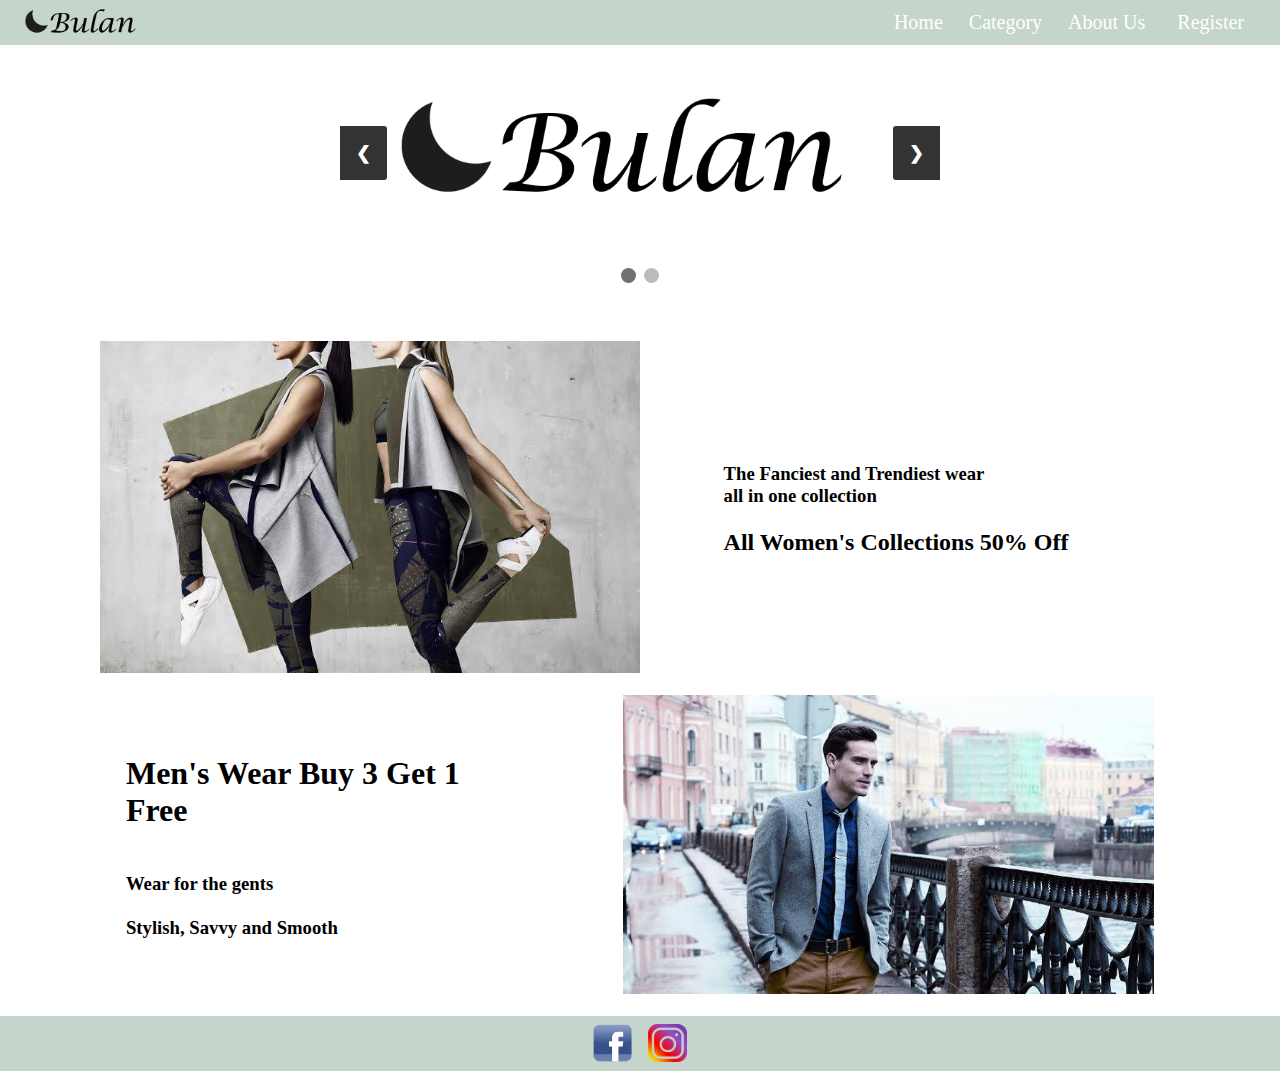
<file: html/index.html>
<!DOCTYPE html>
<html lang="en">
<head>
    <meta charset="UTF-8">
    <meta name="viewport" content="width=device-width, initial-scale=1">
    <meta http-equiv="X-UA-Compatible" content="ie=edge">
    <title>Home</title>
    <link rel="stylesheet" href="../css/style.css">
</head>
<body>
    <div>
        <div class="header">
            <div class="logo">
                    <a href="index.html"><img src="../assets/Logo.png" alt="Logo" width="150px" height="50px"></a>
            </div>
            <div class="header-content">
                <div class="home">
                        <a href="index.html">Home</a>
                </div>
                <div class="dropdown">
                    <div class="dropbtn">
                        Category
                    </div>
                        
                    <div class="dropdown-content">
                        <a href="Men.html">Men</a>
                        <a href="Women.html">Women</a>
                    </div>
                </div>    
                <div class="about">
                        <a href="About.html">About Us</a>
                </div>
                <div class="register">
                        <a href="Register.html">Register</a>
                </div>
        </div>
    </div>
    
<!-- Slideshow container -->
    <div class="slideshow-container">

        <!-- Full-width images with number and caption text -->
        <div class="mySlides fade">
            <img src="./../assets/Logo.png" class="slideshow-container">
        </div>

        <div class="mySlides fade">
            <img src="./../assets/men_bg.jpg" class="slideshow-container">
            <div><h1>Winter Sale</h1></div>
            <div>Get the latest Seasonal Wear starting from Rp.800.000</div>
        </div>

        <!-- Next and previous buttons -->
        <a class="prev" onclick="plusSlides(-1)">&#10094;</a>
        <a class="next" onclick="plusSlides(1)">&#10095;</a>
    </div>
    <br>
    
    <!-- The dots/circles -->
    <div style="text-align:center">
        <span class="dot" onclick="currentSlide(1)"></span>
        <span class="dot" onclick="currentSlide(2)"></span>
    </div>
    <br><br><br>

    <div class="content">
        <div class="content-image">
            <a href="Women.html"><img src="./../assets/513625.jpg" class="image-size"></a>
        </div>
        <div class="content-text">
            <h3>The Fanciest and Trendiest wear <br>all in one collection<br><br></h3>
            <h2>All Women's Collections 50% Off</h2>
        </div>
        <div style="width: 10%;"></div>
    </div>
    <br>
    <div class="content">
        <div style="width: 10%;"></div>
        <div class="content-text">
            <h1>Men's Wear Buy 3 Get 1 Free</h1>
            
            <h3><br><br>Wear for the gents<br><br>Stylish, Savvy and Smooth</h3>
        </div>
        <div class="content-image">
            <a href="Men.html"><img src="./../assets/513628.jpg" class="image-size"></a>
        </div>
        <div style="width: 10%;"></div>
    </div>
    <br>

    <div class="footer">
        <a href="https://www.facebook.com/">
            <div class="socmed">
                <img src="./../assets/facebook.png" alt="" height="70%" width="70%" window.location.href="facebook.com">
            </div>
        </a>
        <a href="https://www.instagram.com/">
            <div class="socmed">
                <img src="./../assets/instagram.png" alt="" height="70%" width="70%" window.location.href="instagram.com">
            </div>
        </a>
    
    </div>

  <script src="./../js/script.js"></script>
</body>
</html>
</file>
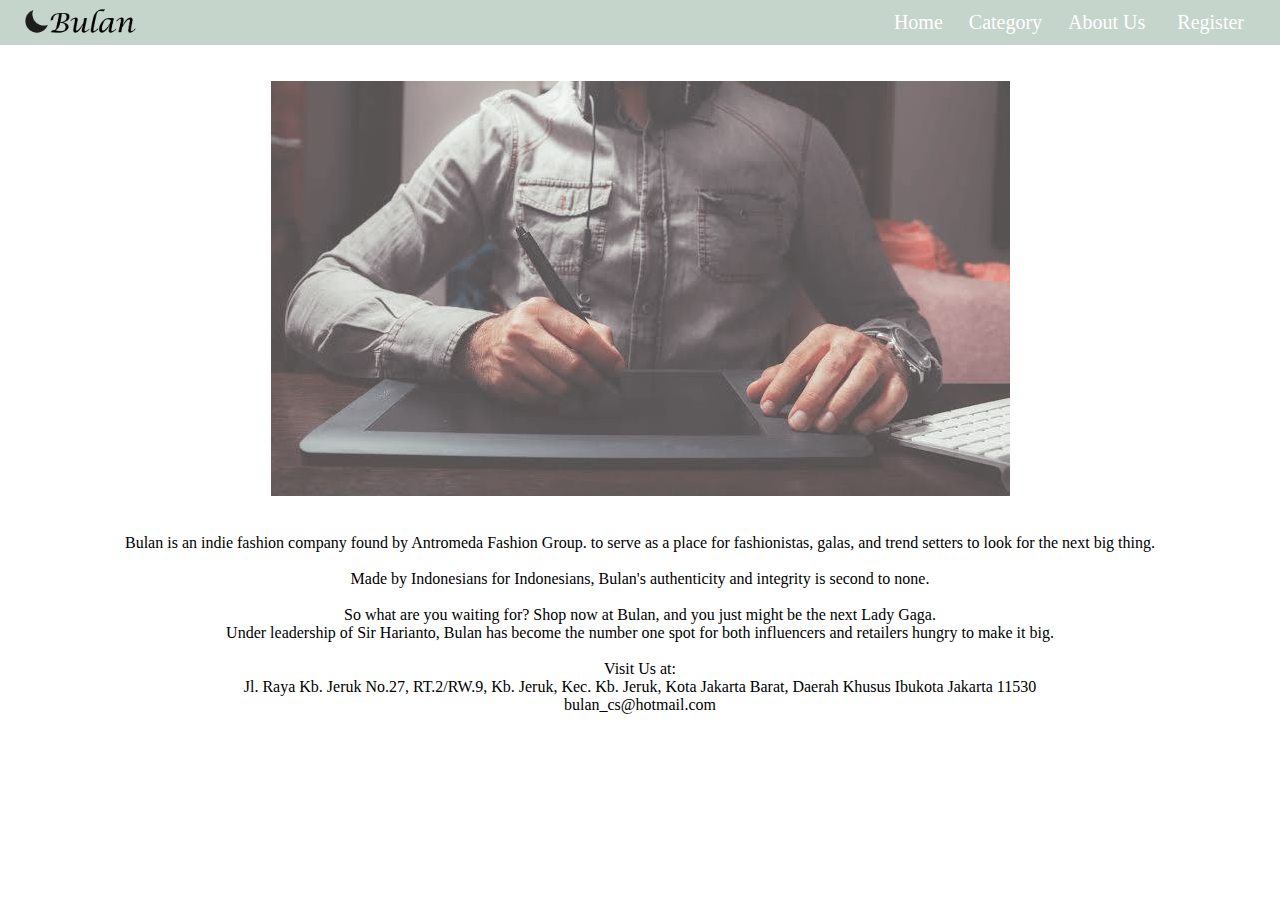
<file: html/About.html>
<!DOCTYPE html>
<html lang="en">
<head>
    <meta charset="UTF-8">
    <meta name="viewport" content="width=device-width, initial-scale=1.0">
    <title>About Us</title>
    <link rel="stylesheet" href="./../css/style.css">
</head>
<body>
    <div>
        <div class="header">
            <div class="logo">
                    <a href="index.html"><img src="../assets/Logo.png" alt="Logo" width="150px" height="50px"></a>
            </div>
            <div class="header-content">
                <div class="home">
                        <a href="index.html">Home</a>
                </div>
                <div class="dropdown">
                    <div class="dropbtn">
                        Category
                    </div>
                        
                    <div class="dropdown-content">
                        <a href="Men.html">Men</a>
                        <a href="Women.html">Women</a>
                    </div>
                </div>    
                <div class="about">
                        <a href="About.html">About Us</a>
                </div>
                <div class="register">
                        <a href="Register.html">Register</a>
                </div>
        </div>
    </div>

    <br><br>
    <!-- <div class="content">
        <div class="content-image">
            <img src="./../assets/513833.jpg" style="opacity: 0.5;">
        </div>
        <div class="content-text">
            Bulan is an indie fashion company found by Apa Corp <br>
            to serve as a place for fashionistas, galas, and trend setters <br>
            to look for the next big thing.<br><br>

            Made by Indonesians for Indonesians, Bulan's authenticity and integrity is second to none.<br>
            Under leadership of Sir Harianto, Bulan has become the number one spot<br>
            both for influencers and retailers hungry to make it big.<br><br>

            So what are you waiting for? Shop now at Bulan, and you just might be the next Lady Gaga.<br><br>

            Address binus<br>
            Email : bulan_cs@hotmail.com<br>
        </div>
        <div style="width: 1%;"></div>
    </div> -->
    <div class="about-us-image">
        <img src="./../assets/513833.jpg" style="opacity: 0.8;">
    </div>
    <div class="about-us">
        
        <br>
        <div>Bulan is an indie fashion company found by Antromeda Fashion Group. to serve as a place for fashionistas, galas, and trend setters to look for the next big thing.</div>
        <br>
        <div>Made by Indonesians for Indonesians, Bulan's authenticity and integrity is second to none. </div>
        <br>
        <div>So what are you waiting for? Shop now at Bulan, and you just might be the next Lady Gaga.</div>
        <div>Under leadership of Sir Harianto, Bulan has become the number one spot for both influencers and retailers hungry to make it big. </div>
        <div><br> Visit Us at: <br></div>
        <div>Jl. Raya Kb. Jeruk No.27, RT.2/RW.9, Kb. Jeruk, Kec. Kb. Jeruk, Kota Jakarta Barat, Daerah Khusus Ibukota Jakarta 11530</div>
        <div>bulan_cs@hotmail.com</div>
    </div>

</body>
</html>
</file>
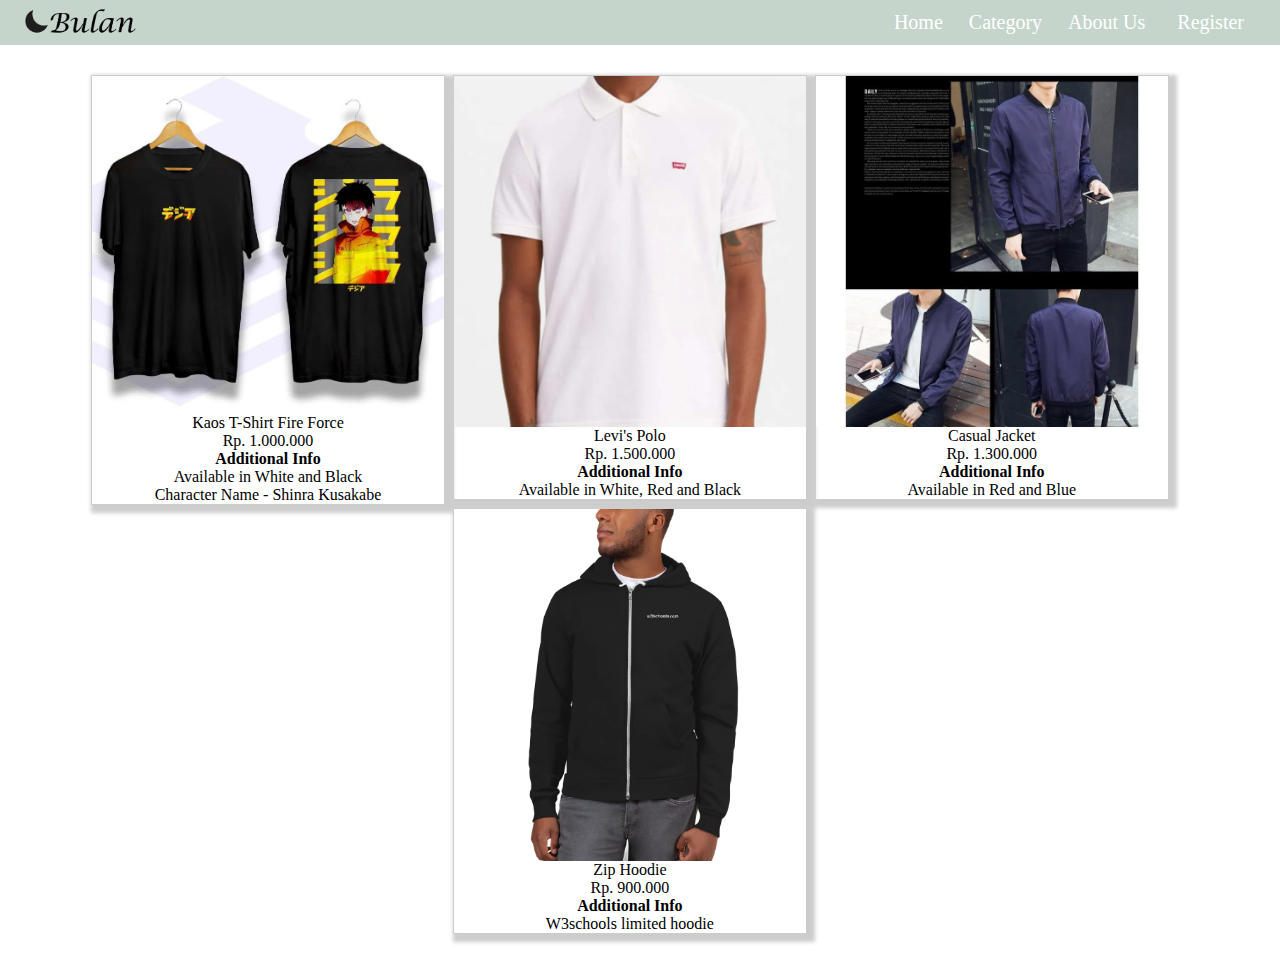
<file: html/Men.html>
<!DOCTYPE html>
<html lang="en">
<head>
    <meta charset="UTF-8">
    <meta name="viewport" content="width=device-width, initial-scale=1.0">
    <title>Category for Men</title>
    <link rel="stylesheet" href="../css/style.css">
</head>
<body>
    <div>
        <div class="header">
            <div class="logo">
                    <a href="index.html"><img src="../assets/Logo.png" alt="Logo" width="150px" height="50px"></a>
            </div>
            <div class="header-content">
                <div class="home">
                        <a href="index.html">Home</a>                    
                </div>
                <div class="dropdown">
                    <div class="dropbtn">
                        Category
                    </div>
                        
                    <div class="dropdown-content">
                        <a href="Men.html">Men</a>
                        <a href="Women.html">Women</a>
                    </div>
                </div>    
                <div class="about">
                        <a href="About.html">About Us</a>
                </div>
                <div class="register">
                        <a href="Register.html">Register</a>
                </div>
        </div>
    </div>

    <div class="all-product">
        <div class="left-side"></div>

        <div class="right-side">
            
            <div class="responsive">
                <div class="product-container">
                    <img src="./../assets/pandemic-ol_kaos_tshirt_anime_jepang_shinra_kusakabe_enen_no_shouboutai_baju_jepang_anime_full01_t0m4bw8g.webp" style="width:100%">
                    <div class="detail-container">
                        <p></p>Kaos T-Shirt Fire Force<br></p>
                        <p>Rp. 1.000.000<br></p>
                        <b><p>Additional Info<br></p></b>
                        <p>Available in White and Black<br></p>
                        <p>Character Name - Shinra Kusakabe<br></p>
                    </div>
                </div>
            </div>
            <div class="responsive">
                <div class="product-container">
                    <img src="./../assets/levi-s_levi-s_new_levis_housemark_polo_white_-_-35883-0003-_full03_qqki74ez.webp" style="width:100%">
                    <div class="detail-container">
                        <p></p>Levi's Polo<br></p>
                        <p>Rp. 1.500.000<br></p>
                        <b><p>Additional Info<br></p></b>
                        <p>Available in White, Red and Black<br></p>
                    </div>
                </div>
            </div>
            <div class="responsive">
                <div class="product-container">
                    <img src="./../assets/bluelans_bluelans_men_fashion_casual_slim_fit_stand_collar_baseball_jacket_long_sleeve_thin_coat_full24.webp" style="width:100%">
                    <div class="detail-container">
                        <p></p>Casual Jacket<br></p>
                        <p>Rp. 1.300.000<br></p>
                        <b><p>Additional Info<br></p></b>
                        <p>Available in Red and Blue<br></p>
                    </div>
                </div>
            </div>
            <div class="responsive">
                <div class="product-container">
                    <img src="./../assets/mockup-7be9ee2c_1024x1024@2x.webp" style="width:100%">
                    <div class="detail-container">
                        <p></p>Zip Hoodie<br></p>
                        <p>Rp. 900.000<br></p>
                        <b><p>Additional Info<br></p></b>
                        <p>W3schools limited hoodie<br></p>
                    </div>
                </div>
            </div>

        </div>

    </div>

</body>
</html>
</file>
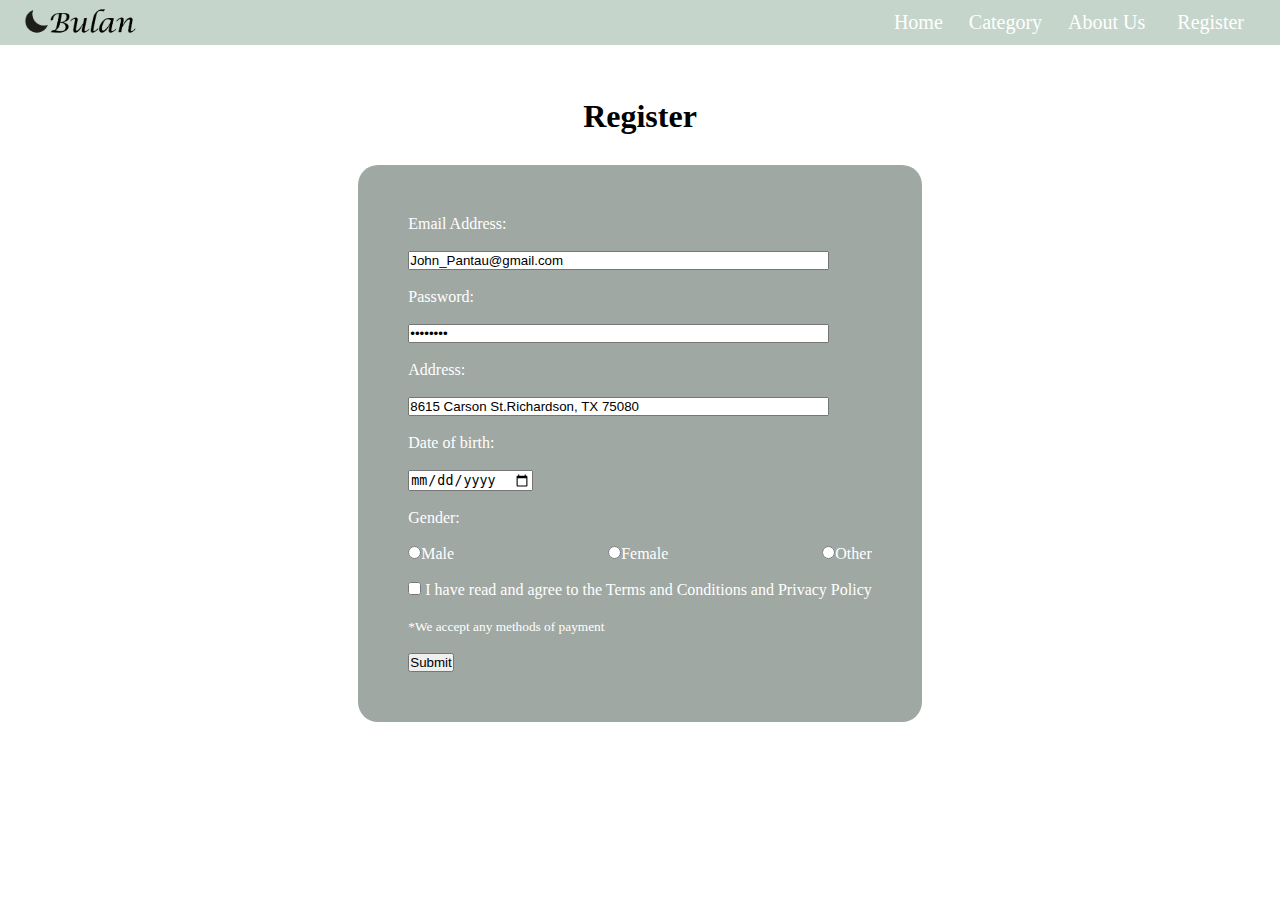
<file: html/Register.html>
<!DOCTYPE html>
<html lang="en">
<head>
    <meta charset="UTF-8">
    <meta name="viewport" content="width=device-width, initial-scale=1.0">
    <title>Register</title>
    <link rel="stylesheet" href="./../css/style.css">
</head>
<body>
    <script src="../js/register.js"></script>
    <div>
        <div class="header">
            <div class="logo">
                    <a href="index.html"><img src="../assets/Logo.png" alt="Logo" width="150px" height="50px"></a>
            </div>
            <div class="header-content">
                <div class="home">
                        <a href="index.html">Home</a>
                </div>
                <div class="dropdown">
                    <div class="dropbtn">
                        Category
                    </div>
                        
                    <div class="dropdown-content">
                        <a href="Men.html">Men</a>
                        <a href="Women.html">Women</a>
                    </div>
                </div>    
                <div class="about">
                        <a href="About.html">About Us</a>
                </div>
                <div class="register">
                        <a href="Register.html">Register</a>
                </div>
        </div>
    </div>
    
    
    <div class="form_register">
        <div class="intro_register">
            <h1>Register</h1>
        </div>
        <div class="form_box">
            <form action="index.html" onsubmit="validateForm(event)">
                Email Address:<br><br>
                <input type="text" id="email-address" name="email-address" value="John_Pantau@gmail.com" size="50"><br><br>
                Password:<br><br>
                <input type="password" id="password" name="password" value="password" size="50"><br><br>
                Address:<br><br>
                <div class="address">
                    <input type="text" id="Address" name="Address" value="8615 Carson St.Richardson, TX 75080" size="50"><br><br>
                </div>
                Date of birth: <br><br>       
                <input type="date" name="DOB" id="DOB" class="dob">
                <br><br>
                Gender: <br><br>
                <div class="gender">
                    <div class="male">
                        <input type="radio" id="male" name="gender" value="male">Male
                    </div>
                    <div class="female">
                        <input type="radio" id="female" name="gender" value="female">Female
                    </div>
                    <div class="others">
                        <input type="radio" id="other" name="gender" value="other">Other
                    </div>                    
                </div>
                <br>
                <input type="checkbox" name="checkbox" value="check" id="agree" /> I have read and agree to the Terms and Conditions and Privacy Policy
                <br><br>
                <small>*We accept any methods of payment</small>
                <br><br>
                <button type="submit">Submit</button>
            </form>
        </div>
    </div>
</body>
</html>
</file>
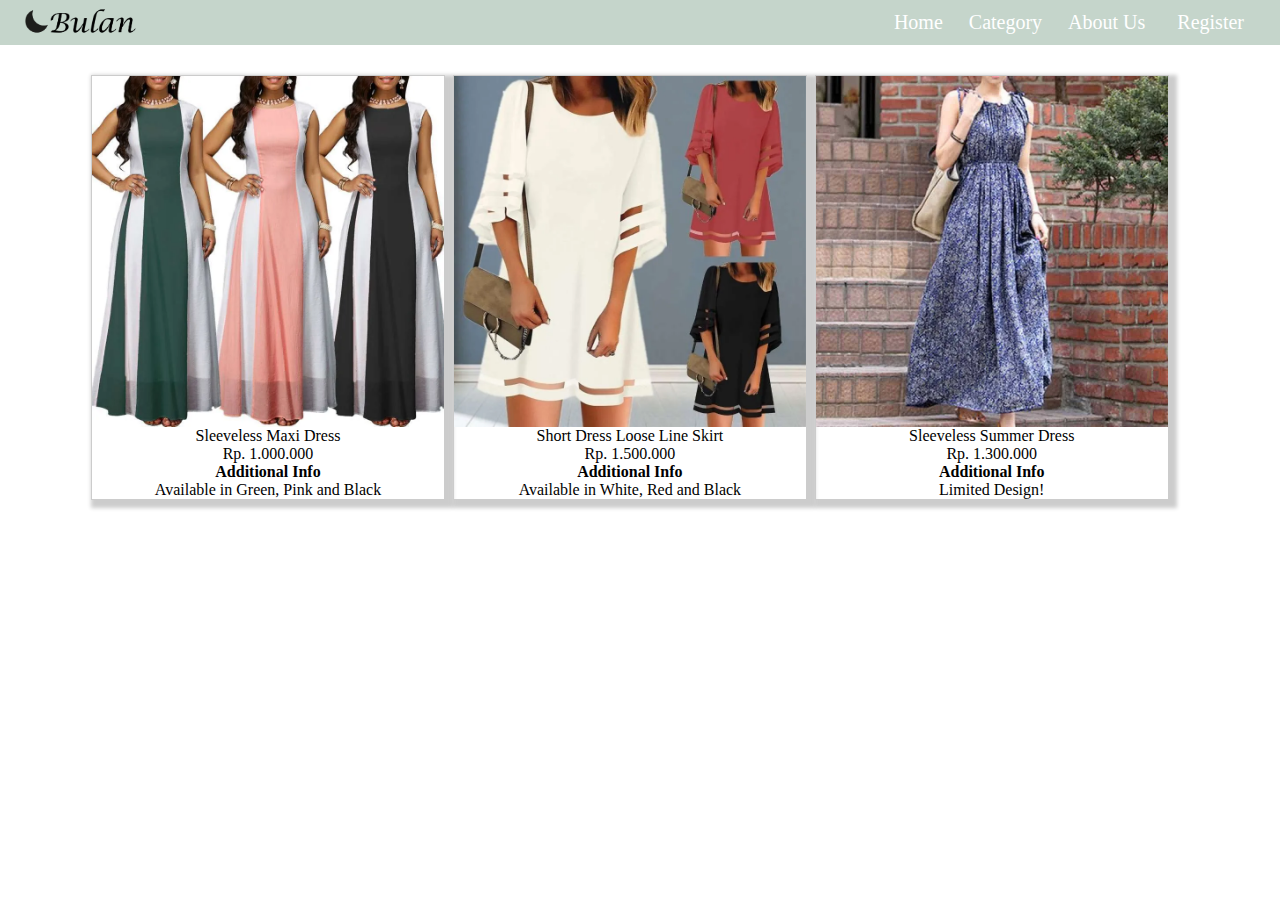
<file: html/Women.html>
<!DOCTYPE html>
<html lang="en">
<head>
    <meta charset="UTF-8">
    <meta name="viewport" content="width=device-width, initial-scale=1.0">
    <title>Category for Men</title>
    <link rel="stylesheet" href="./../css/style.css">
</head>
<body>
    <div>
        <div class="header">
            <div class="logo">
                    <a href="index.html"><img src="../assets/Logo.png" alt="Logo" width="150px" height="50px"></a>
            </div>
            <div class="header-content">
                <div class="home">
                        <a href="index.html">Home</a>
                </div>
                <div class="dropdown">
                    <div class="dropbtn">
                        Category
                    </div>
                        
                    <div class="dropdown-content">
                        <a href="Men.html">Men</a>
                        <a href="Women.html">Women</a>
                    </div>
                </div>    
                <div class="about">
                        <a href="About.html">About Us</a>
                </div>
                <div class="register">
                        <a href="Register.html">Register</a>
                </div>
        </div>
    </div>
    
    <div class="all-product">
            <div class="left-side"></div>
    
            <div class="right-side">
                
                <div class="responsive">
                    <div class="product-container">
                        <img src="./../assets/bluelans_bluelans-plus-size-party-women-color-block-zipper-back-round-neck-sleeveless-maxi-dress_full01.webp" style="width:100%">
                        <div class="detail-container">
                            <p></p>Sleeveless Maxi Dress<br></p>
                            <p>Rp. 1.000.000<br></p>
                            <b><p>Additional Info<br></p></b>
                            <p>Available in Green, Pink and Black<br></p>
                        </div>
                    </div>
                </div>
                <div class="responsive">
                    <div class="product-container">
                        <img src="./../assets/bluelans_bluelans-summer-women-round-neck-mesh-sleeves-solid-color-loose-a-line-skirt-short-dress_full01.webp" style="width:100%">
                        <div class="detail-container">
                            <p></p>Short Dress Loose Line Skirt<br></p>
                            <p>Rp. 1.500.000<br></p>
                            <b><p>Additional Info<br></p></b>
                            <p>Available in White, Red and Black<br></p>
                        </div>
                    </div>
                </div>
                <div class="responsive">
                    <div class="product-container">
                        <img src="./../assets/bluelans_bluelans-women-fashion-boho-floral-sleeveless-long-dress-summer-maxi-evening-party-skirt_full04.webp" style="width:100%">
                        <div class="detail-container">
                            <p></p>Sleeveless Summer Dress<br></p>
                            <p>Rp. 1.300.000<br></p>
                            <b><p>Additional Info<br></p></b>
                            <p>Limited Design!</p>
                        </div>
                    </div>
                </div>
    
            </div>
    
        </div>
    

</body>
</html>
</file>
<file: css/style.css>
/* default page */
*{
    margin: 0;
    padding: 0;
    box-sizing:border-box;
}

.header{
    display: flex;
    height: 45px;
    background-color: #C5D5CB;
    justify-content: space-between;
    /* center, flex-start, flex-end, space-evenly, space-between, space-around */
}

.logo{
    display: flex;
    padding: 10px;
    align-items: center;
    width: 60%;
}
.home:hover {
    display: flex;
    align-items: center;
    background-color: #9fa8a3;
    height: 45px;
}
.about:hover {
    display: flex;
    align-items: center;
    background-color: #9fa8a3;
    height: 45px;
}
.register:hover {
    display: flex;
    align-items: center;
    background-color: #9fa8a3;
    height: 45px;
}
.header-content{
    display: flex;
    justify-content: space-around;
    align-items: center;
    padding: 0 20px 0 0;
    color: white;
    font-size: 20px;
    font-style: normal;
    text-decoration: none;
}

.header-content a {
    color: white;
    padding: 16px;
    text-decoration: none;
    display: block;
}

/* Style The Dropdown Button */
.dropbtn {
    padding: 10px;
    display: flex;
    align-items: center;
    
    background-color: #C5D5CB;
    color: white;
    border: none;
    cursor: pointer;
}

/* The container <div> - needed to position the dropdown content */
.dropdown {
    position: relative;
    display: inline-block;
    background-color: black;
}

/* Dropdown Content (Hidden by Default) */
.dropdown-content {
    display: none;
    position: absolute;
    background-color: #C5D5CB;
    box-shadow: 0px 8px 16px 0px rgba(0,0,0,0.2);
    z-index: 1;
}

/* Links inside the dropdown */
.dropdown-content a {
    color: white;
    padding: 10px;
    width: 110px;
}

/* Change color of dropdown links on hover */
.dropdown-content a:hover {
    background-color: #9fa8aa;
}

/* Show the dropdown menu on hover */
.dropdown:hover .dropdown-content {
    display: block;
}

/* Change the background color of the dropdown button when the dropdown content is shown */
.dropdown:hover .dropbtn {
    background-color: #9fa8a3;
}

/* home page */
.men_slide{
    
    padding: 20px;
    height: 500px;
    width: auto;
    background-image: url(../assets/men_bg.jpg);
    background-repeat: no-repeat;
    opacity: 0.5;
}
.men_slide:hover{
    opacity: 0.9;
}

/* register page */

.intro_register {
    padding: 30px;
    font-weight:bold;
    text-align:center;
}
.form_box{
    border-radius: 20px;
    padding: 50px;
    background-color: #9fa8a3;
    color: white;
}
.form_register{
    height: 700px;
    display: flex;
    flex-direction: column;
    justify-content: center;
    align-items: center;
}
.gender{
    display: flex;
    justify-content: space-between;
}

.all-product{
    padding: 2%;
    display: flex;
    justify-content: space-between;
}

.left-side{
    width: 5%;
}

.right-side{
    width: 95%;
}

.product-container{
    box-shadow: 4px 4px 4px 4px rgba(0,0,0,0.2);
    display: flex;
    flex-direction: column;
    align-items: center;
    justify-content: center;
    border: 1px solid #ccc;
}

.product-container:hover{
    border: 1px solid black;
    cursor: pointer;
}

.detail-container{
    display: flex;
    flex-direction: column;
    align-items: center;
    justify-content: center;
}

.responsive {
    padding: 4px;
    float: left;
    width: 31%;
}
@media only screen and (max-width: 1200px) {
    .left-side{
        width: 2%;
    }
    .right-side{
        width: 98%;
    }
    .responsive {
        width: 48%;
    }
    .slideshow-container img{
        max-width: 500px;
        max-height: 300px;
        position: relative;
        margin: auto;
    }
    .next {
        margin-right: 17%;
        border-radius: 3px 0 0 3px;
    }
    .content-image img{
        min-width: 20%;
        min-height: 20%;
    }
}

@media only screen and (max-width: 800px) {
    .left-side{
        width: 1%;
    }
    .right-side{
        width: 99%;
    }
    .responsive {
        width: 97%;
    }
    .slideshow-container img{
        max-width: 400px;
        max-height: 200px;
        position: relative;
        margin: auto;
    }
    .next {
        margin-right: 42.5%;
        border-radius: 3px 0 0 3px;
    }
    .image-size{
        min-width: 20%;
        min-height: 20%;
    }
}

/* Slideshow container */
.slideshow-container {
    max-width: 600px;
    max-height: 400px;
    position: relative;
    margin: auto;
}

/* Hide the images by default */
.mySlides {
    display: none;
    max-width: 600px;
    max-height: 400px;
}

/* Next & previous buttons */
.prev, .next {
    cursor: pointer;
    position: absolute;
    top: 50%;
    width: auto;
    margin-top: -22px;
    padding: 16px;
    color: white;
    font-weight: bold;
    font-size: 18px;
    border-radius: 0 3px 3px 0;
    user-select: none;
    background-color: rgba(0,0,0,0.8);
}

/* Position the "next button" to the right */
.next {
    right: 0;
    border-radius: 3px 0 0 3px;
}

/* The dots/bullets/indicators */
.dot {
    cursor: pointer;
    height: 15px;
    width: 15px;
    margin: 0 2px;
    background-color: #bbb;
    border-radius: 50%;
    display: inline-block;
    transition: background-color 0.6s ease;
}

.active, .dot:hover {
    background-color: #717171;
}

/* Fading animation */
.fade {
    -webkit-animation-name: fade;
    -webkit-animation-duration: 1.5s;
    animation-name: fade;
    animation-duration: 1.5s;
}

@-webkit-keyframes fade {
    from {opacity: .4}
    to {opacity: 1}
}

@keyframes fade {
    from {opacity: .4}
    to {opacity: 1}
}

.footer{
    display: flex;
    background-color: #C5D5CB;
    justify-content: center;
    position: static;
    bottom: 0;
    width: 100%;
    /* center, flex-start, flex-end, space-evenly, space-between, space-around */
}

.socmed{
    display: flex;
    justify-content: center;
    align-items: center;
    width: 55px;
    height: 55px;
}

.content{
    display: flex;
    justify-content: space-between;
}

.content-text{
    display: flex;
    flex-direction: column;
    justify-content: center;
}

.content-image{
    display: flex;
    justify-content: flex-start;
    align-items: center;
    width: 50%;
    padding: 0 0 0 100px;
}
.content-image:hover{
    opacity: 80%;
}

.image-size{
    width: 100%;
    height: 100%;
}
.about-us-image{
    display: flex;
    align-items: center;
    justify-content: center;
}
.about-us{
    padding: 20px;
    display: flex;
    
    flex-direction: column;
    align-items: center;
    justify-content: center;
}
</file>
